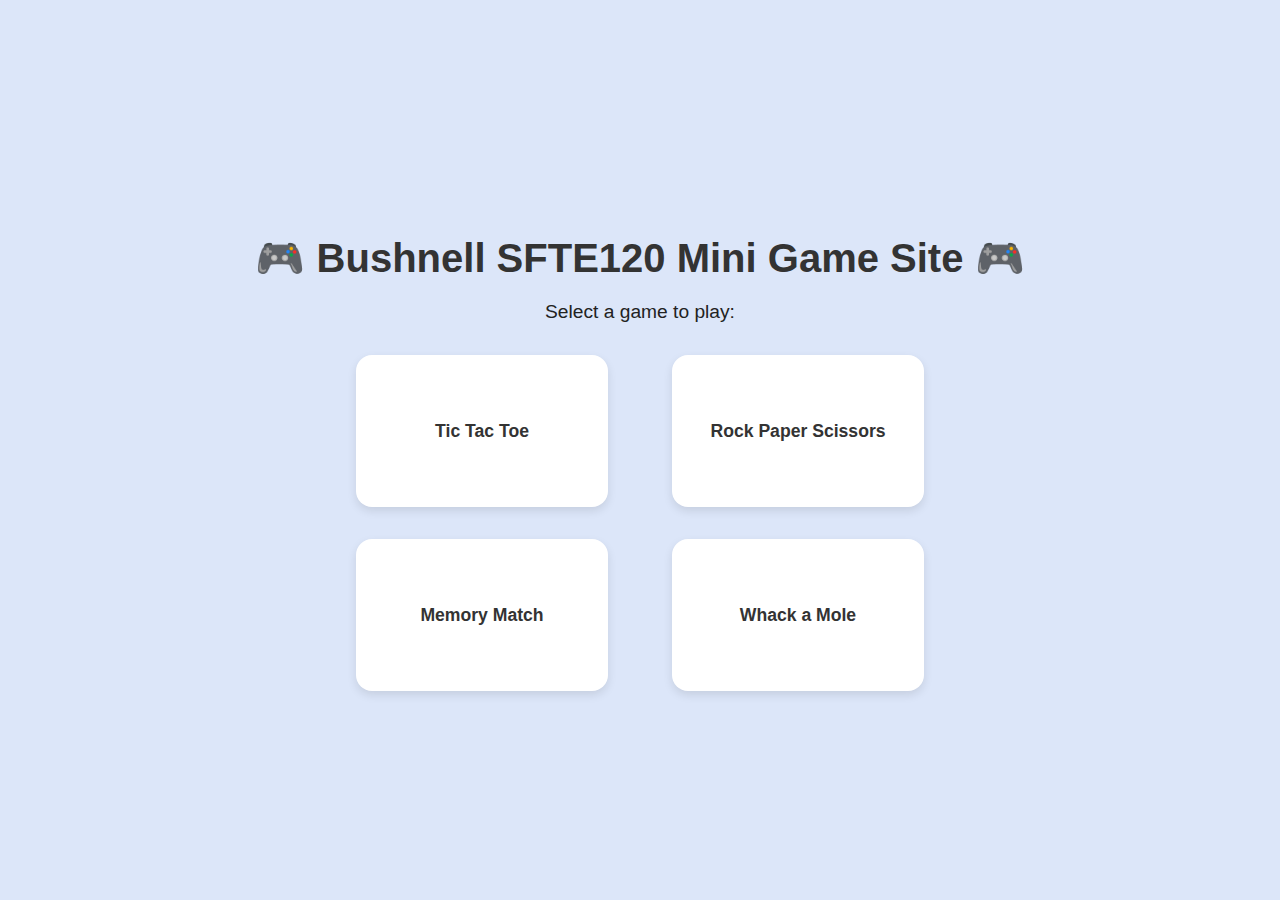
<file: aceDay/index.html>
<!DOCTYPE html>
<html lang="en">
<head>
  <meta charset="UTF-8" />
  <meta name="viewport" content="width=device-width, initial-scale=1.0"/>
  <title>BU SFTE 120 Mini-Game Site</title>
  <link rel="stylesheet" href="style/main.css" />
</head>
<body>
  <div class="container">
    <h1>🎮 Bushnell SFTE120 Mini Game Site 🎮</h1>
    <p>Select a game to play:</p>
    <div class="game-grid">
      <a class="game-card" href="games/tic-tac-toe.html">Tic Tac Toe</a>
      <a class="game-card" href="games/rock-paper.html">Rock Paper Scissors</a>
      <a class="game-card" href="games/memory-match.html">Memory Match</a>
      <a class="game-card" href="games/whack-a-mole.html">Whack a Mole</a>
    </div>
  </div>

  <script src="scripts/home.js"></script>
</body>
</html>
</file>
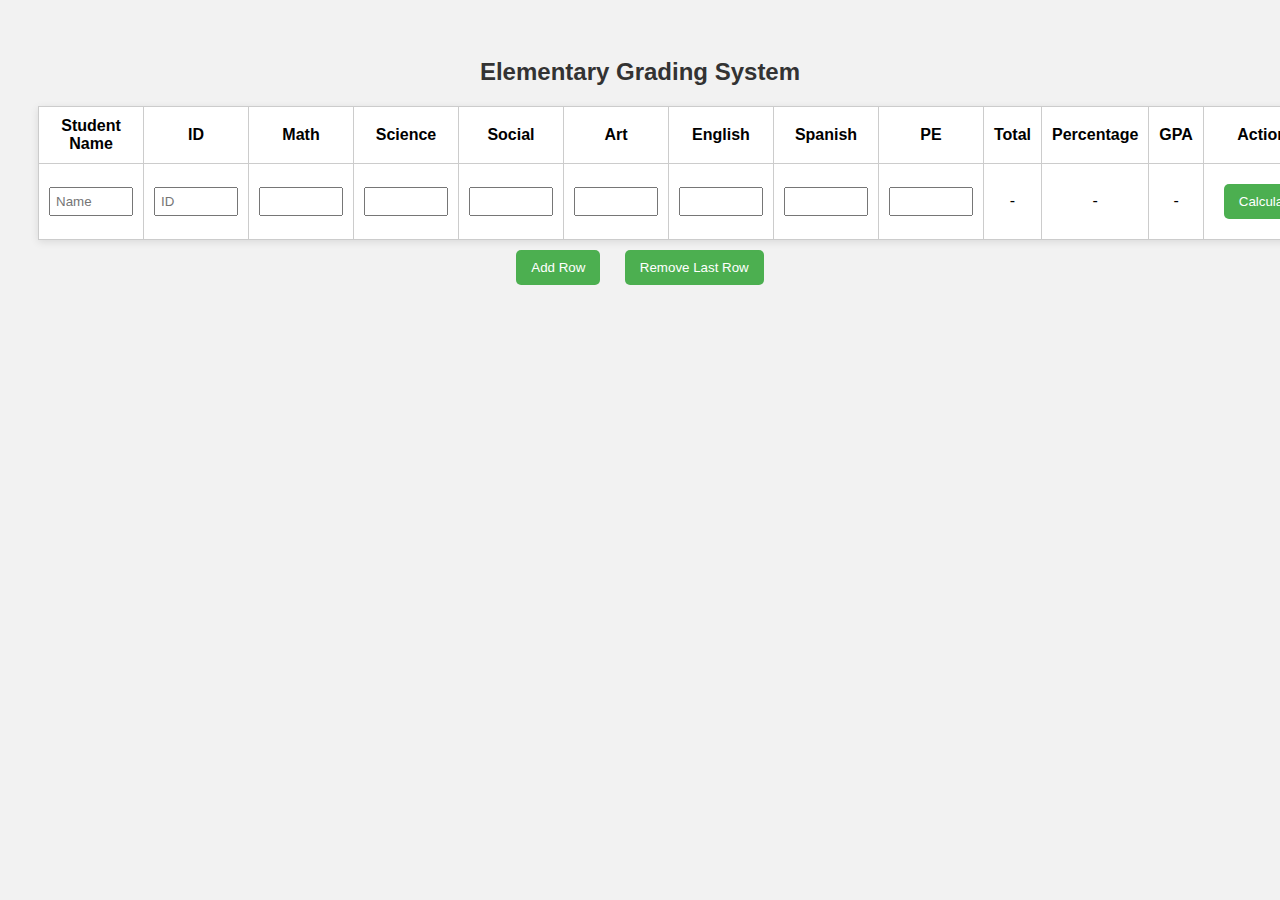
<file: Week 11/index.html>
<!-- <!DOCTYPE html>
<html lang="en">
<head>
  <meta charset="UTF-8">
  <title>Elementary Grading System</title>
  <link rel="stylesheet" href="style.css">
</head>
<body>

<h2>Elementary Grading Website</h2>

<form id="gradeForm">
  <label>Student Name:
    <input type="text" id="studentName" required>
  </label>

  <label>Student ID:
    <input type="text" id="studentID" required>
  </label>

  <label>Math Score:
    <input type="number" id="math" min="0" max="100" required>
  </label>

  <label>Science Score:
    <input type="number" id="science" min="0" max="100" required>
  </label>

  <label>Social Science Score:
    <input type="number" id="social" min="0" max="100" required>
  </label>

  <label>Art Score:
    <input type="number" id="art" min="0" max="100" required>
  </label>

  <label>English Score:
    <input type="number" id="english" min="0" max="100" required>
  </label>

  <label>Spanish Score:
    <input type="number" id="language" min="0" max="100" required>
  </label>

  <label>PE Score:
    <input type="number" id="pe" min="0" max="100" required>
  </label>

  <button type="button" onclick="calculateGrades()">Calculate Grades</button>
</form>
<br>
<div class="result" id="resultBox" style="display:none;">
  <p id="studentInfo"></p>
  <p id="totalScore"></p>
  <p id="percentage"></p>
  <p id="gpa"></p>
</div>

<script src="script.js"></script>
</body>
</html> -->


<!DOCTYPE html>
<html lang="en">
<head>
  <meta charset="UTF-8">
  <title>Elementary Grading System</title>
  <link rel="stylesheet" href="style.css">
</head>
<body>

  <h2>Elementary Grading System</h2>

  <table id="gradeTable">
    <thead>
      <tr>
        <th>Student Name</th>
        <th>ID</th>
        <th>Math</th>
        <th>Science</th>
        <th>Social</th>
        <th>Art</th>
        <th>English</th>
        <th>Spanish</th>
        <th>PE</th>
        <th>Total</th>
        <th>Percentage</th>
        <th>GPA</th>
        <th>Actions</th>
      </tr>
    </thead>
    <tbody id="tableBody">
      <!-- Rows will be added dynamically -->
    </tbody>
  </table>

  <div class="buttons">
    <button onclick="addRow()">Add Row</button>
    <button onclick="removeRow()">Remove Last Row</button>
  </div>

  <script src="script.js"></script>
</body>
</html>
</file>
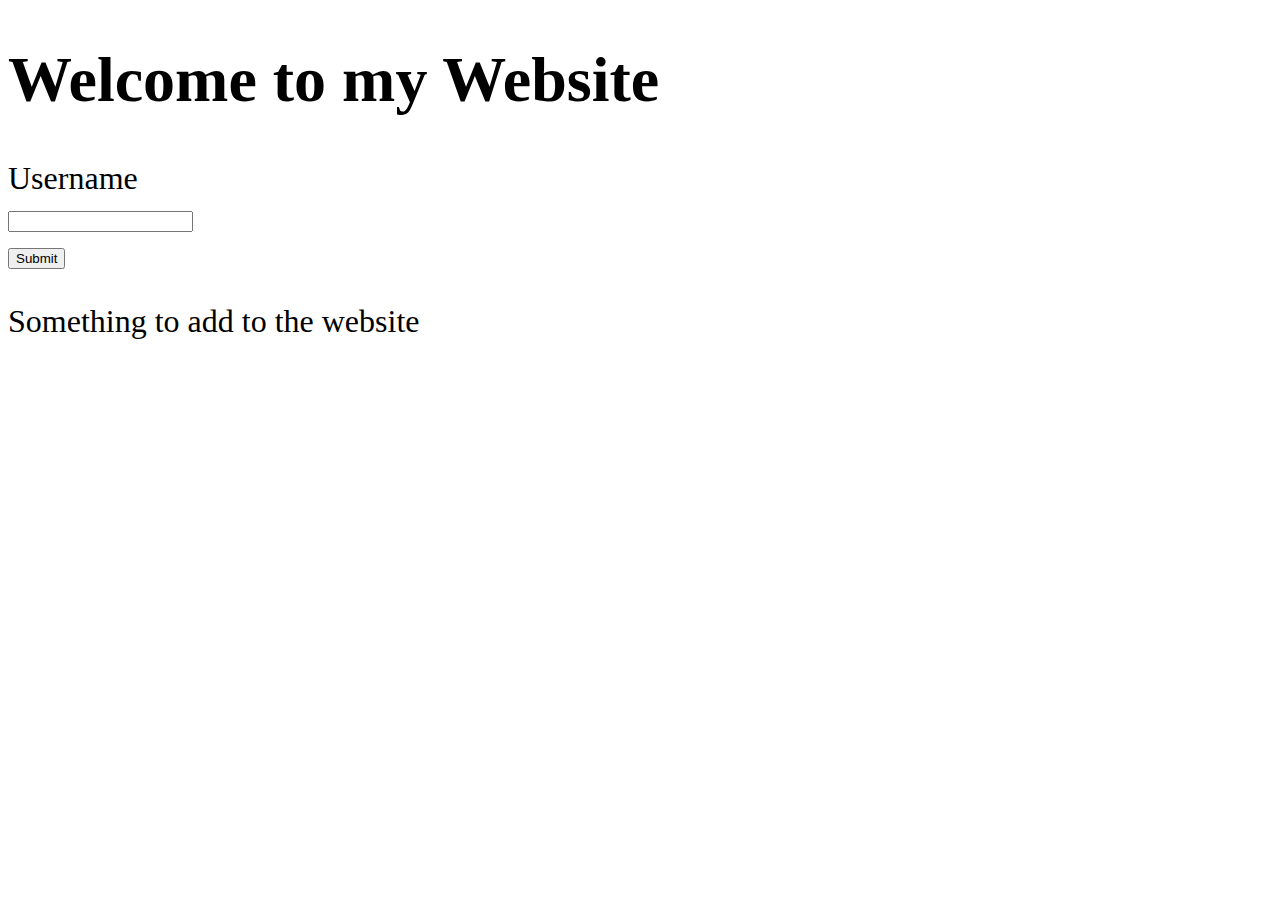
<file: Week8/index.html>
<!DOCTYPE html>
<html lang="en">
<head>
    <meta charset="UTF-8">
    <meta name="viewport" content="width=device-width, initial-scale=1.0">
    <title>My Website</title>
    <link rel="stylesheet" href="style.css">
</head>
<body>
    <h1 id="myH1"></h1>

    <label>Username</label> <br>
    <input id="myInput"> <br>
    <button id="mySubmit">Submit</button>

    <p id="myP"></p>

    <script src="index.js"></script>
</body>
</html>
</file>
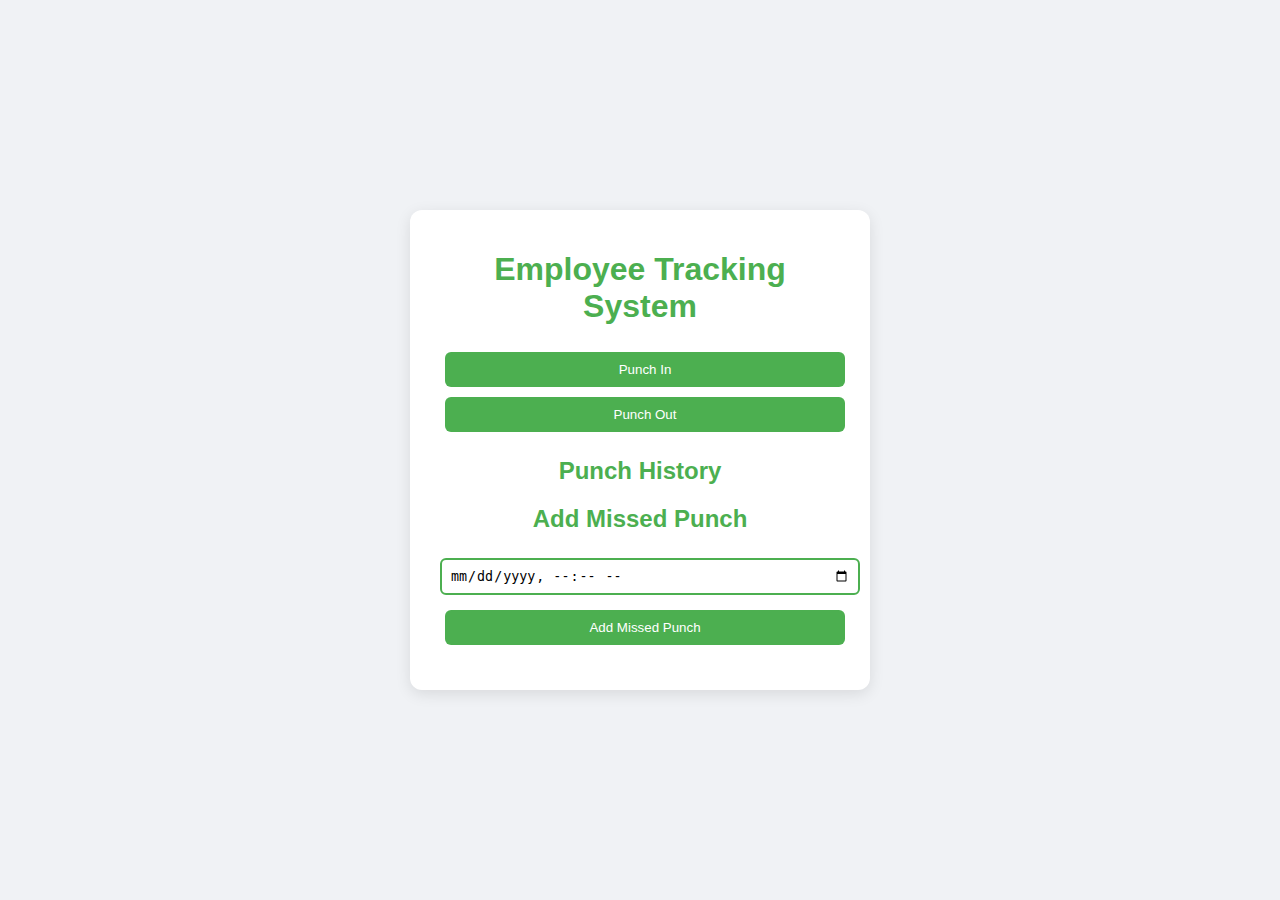
<file: Week9/index.html>
<!DOCTYPE html>
<html lang="en">

<head>
    <meta charset="UTF-8">
    <meta name="viewport" content="width=device-width, initial-scale=1.0">
    <title>Employee Tracking System</title>
    <link rel="stylesheet" href="style.css">
</head>

<body>
    <div class="container">
        <h1>Employee Tracking System</h1>

        <div class="punch-section">
            <h3 id="timenow"></h3>
            <button id="punchInBtn">Punch In</button>
            <button id="punchOutBtn">Punch Out</button>
        </div>

        <div class="history-section">
            <h2>Punch History</h2>
            <ul id="punchHistory"></ul>
        </div>

        <div class="missed-punch-section">
            <h2>Add Missed Punch</h2>
            <input type="datetime-local" id="missedPunchTime" />
            <button id="addMissedPunchBtn">Add Missed Punch</button>
            <ul id="missedPunches"></ul>
        </div>
    </div>

    <script src="index.js"></script>
</body>

</html>
</file>
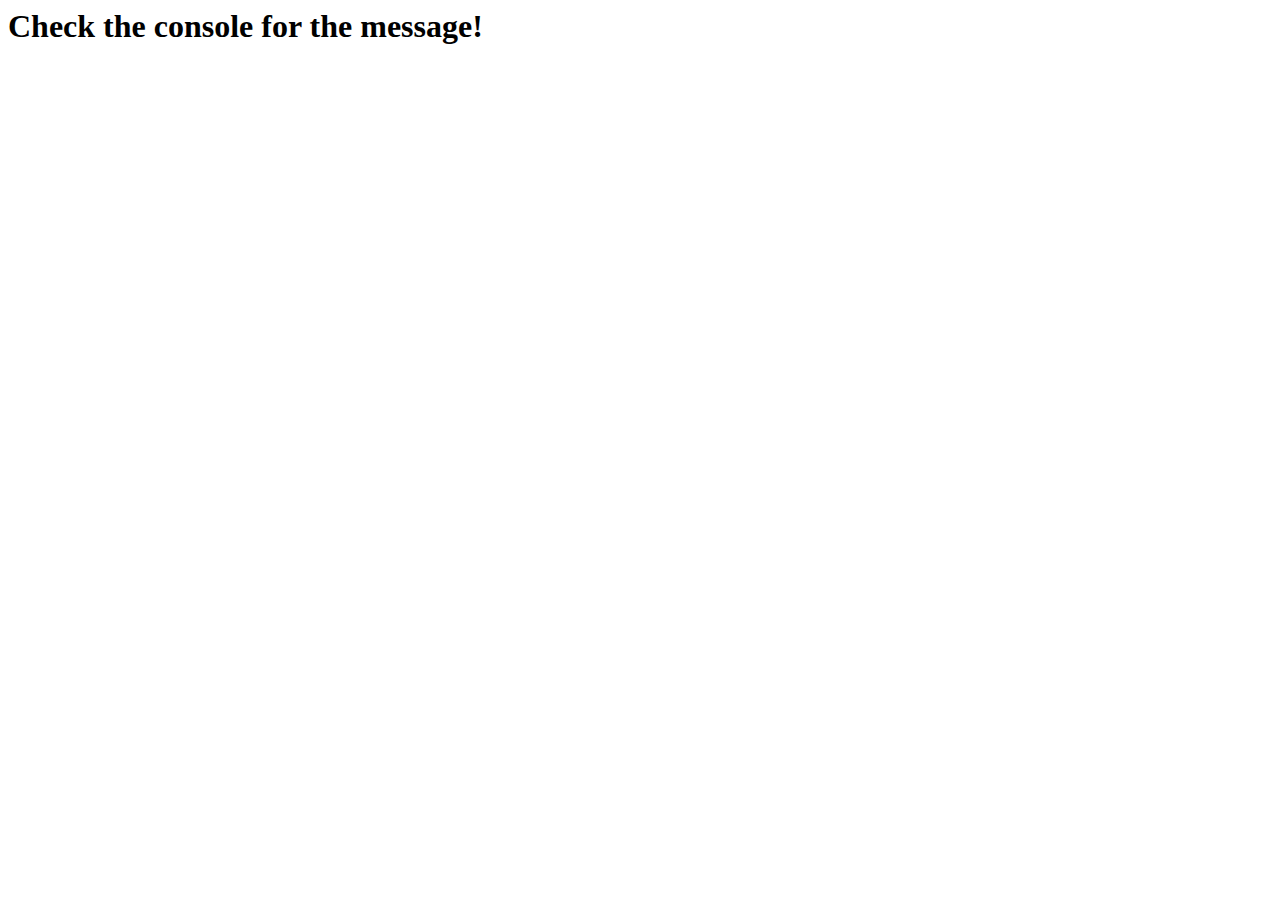
<file: week2.html>
<html>
<head></head>
<body>
    <h1>Check the console for the message!</h1>
    <script>
        // This is our first JavaScript program
        console.log("Hello, World!");
    </script>
</body>
</html>
</file>
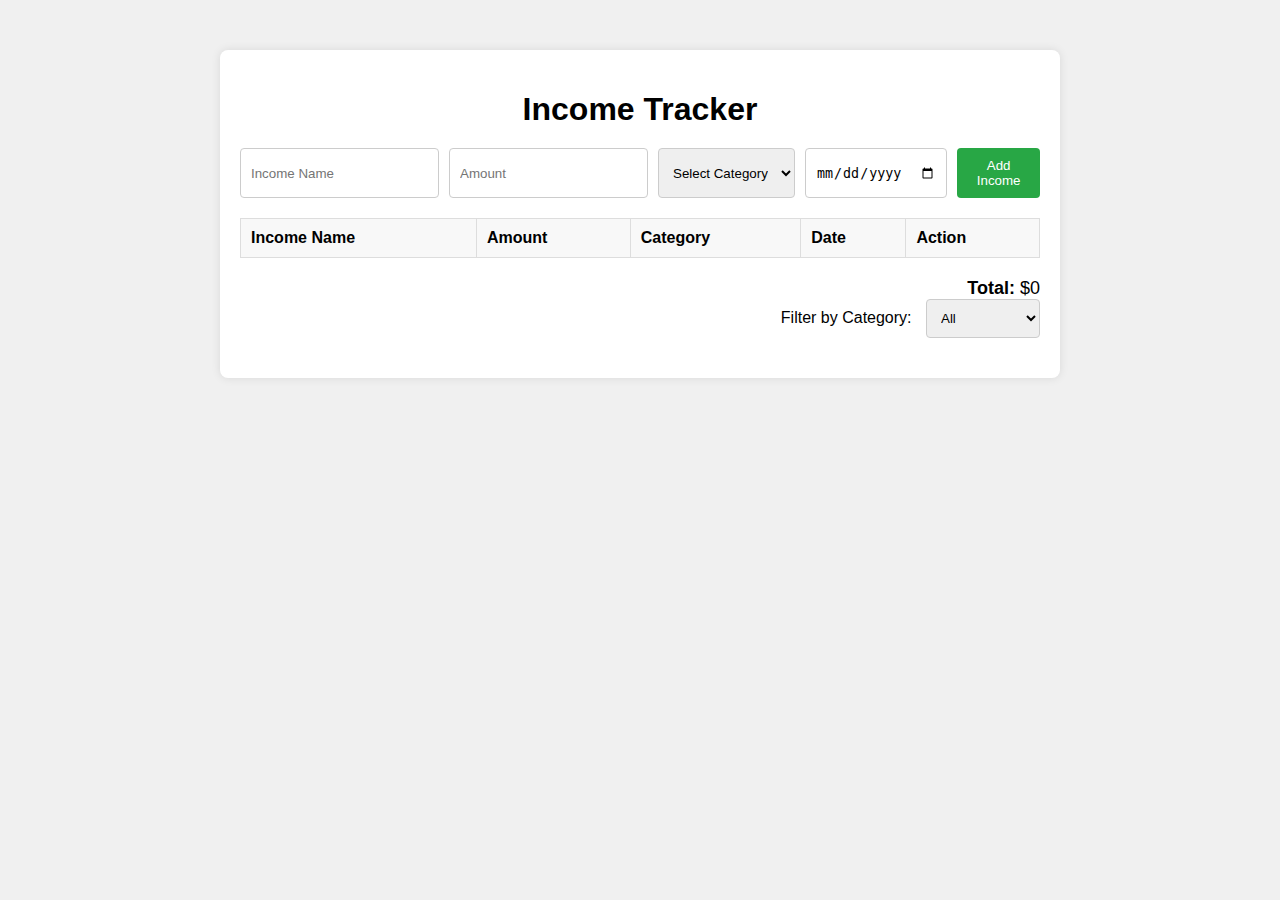
<file: week3.html>
<!DOCTYPE html>
<html>

<head>
    <title>Income Tracker</title>
    <link rel="stylesheet" type="text/css" href="week3.css" />
</head>

<body>
    <div class="container">
        <h1>Income Tracker</h1>
        <form id="income-form">
            <input type="text" id="income-name" placeholder="Income Name" required />
            <input type="number" id="income-amount" placeholder="Amount" step="0.01" required />
            <select id="income-category" required>
                <option value="" disabled selected>Select Category</option>
                <option value="Paycheck">Paycheck</option>
                <option value="Bonus">Bonus</option>
                <option value="Gift">Gift</option>
                <option value="Investments">Investments</option>
                <option value="Gambling">Gambling</option>
                <option value="Sales">Sales</option>
            </select>
            <input type="date" id="income-date" required />
            <button type="submit">Add Income</button>
        </form>
        <div class="income-table">
            <table>
                <thead>
                    <tr>
                        <th>Income Name</th>
                        <th>Amount</th>
                        <th>Category</th>
                        <th>Date</th>
                        <th>Action</th>
                    </tr>
                </thead>
                <tbody id="income-list"></tbody>
            </table>
            <div class="total-amount">
                <strong>Total:</strong> $<span id="total-amount">0</span>
            </div>
        </div>
        <div class="filter">
            <label for="filter-category">Filter by Category:</label>
            <select id="filter-category">
                <option value="All">All</option>
                <option value="Paycheck">Paycheck</option>
                <option value="Bonus">Bonus</option>
                <option value="Gift">Gift</option>
                <option value="Investments">Investments</option>
                <option value="Gambling">Gambling</option>
                <option value="Sales">Sales</option>
            </select>
        </div>
    </div>
    <script src="week3.js"></script>
</body>

</html>
</file>
<file: aceDay/style/main.css>
body {
    margin: 0;
    font-family: 'Segoe UI', Tahoma, Geneva, Verdana, sans-serif;
    background-color: #dce6f9;
    display: flex;
    justify-content: center;
    align-items: center;
    min-height: 100vh;
  }
  
  .container {
    text-align: center;
    padding: 2rem;
  }
  
  h1 {
    font-size: 2.5rem;
    margin-bottom: 0.5rem;
    color: #333;
  }
  
  p {
    font-size: 1.2rem;
    margin-bottom: 2rem;
    color: #222;
  }
  
  .game-grid {
    display: grid;
    grid-template-columns: repeat(2, 1fr);  /* 2 columns */
    grid-template-rows: repeat(2, 1fr);     /* 2 rows */
    gap: 2rem;
    justify-items: center;
    align-items: center;
    max-width: 600px;
    margin: 0 auto;
  }
  
  .game-card {
    background-color: #fff;
    width: 220px;
    height: 120px;
    padding: 1rem;
    border-radius: 16px;
    text-decoration: none;
    color: #333;
    font-weight: bold;
    font-size: 1.1rem;
    box-shadow: 0 4px 10px rgba(0, 0, 0, 0.1);
    display: flex;
    align-items: center;
    justify-content: center;
    transition: all 0.3s ease;
  }
  
  .game-card:hover {
    background-color: #f0f8ff;
    transform: scale(1.05);
    color: #0077cc;
  }
  
  /* Responsive layout on smaller screens */
  @media (max-width: 500px) {
    .game-grid {
      grid-template-columns: 1fr;
      grid-template-rows: auto;
    }
  
    .game-card {
      width: 80%;
    }
  }
</file>
<file: Week 11/style.css>
/* body {
    font-family: Arial, sans-serif;
    background-color: #f2f2f2;
    padding: 30px;
  }
  
  h2 {
    text-align: center;
    color: #333;
  }
  
  form, .result {
    background-color: #fff;
    padding: 20px;
    border-radius: 12px;
    box-shadow: 0 2px 8px rgba(0,0,0,0.1);
    max-width: 500px;
    margin: 0 auto;
  }
  
  label {
    display: block;
    margin-top: 15px;
  }
  
  input[type="text"], input[type="number"] {
    width: 100%;
    padding: 10px;
    margin-top: 5px;
    box-sizing: border-box;
  }
  
  button {
    margin-top: 20px;
    padding: 12px;
    width: 100%;
    background-color: #4CAF50;
    color: white;
    border: none;
    font-size: 16px;
    cursor: pointer;
    border-radius: 6px;
  }
  
  .result p {
    font-size: 18px;
    margin: 10px 0;
  }
   */

   body {
    font-family: Arial, sans-serif;
    background-color: #f2f2f2;
    padding: 30px;
  }
  
  h2 {
    text-align: center;
    color: #333;
  }
  
  table {
    width: 100%;
    border-collapse: collapse;
    background-color: #fff;
    box-shadow: 0 2px 8px rgba(0,0,0,0.1);
  }
  
  th, td {
    border: 1px solid #ccc;
    padding: 10px;
    text-align: center;
  }
  
  input {
    width: 70px;
    padding: 5px;
  }
  
  button {
    padding: 10px 15px;
    margin: 10px;
    background-color: #4CAF50;
    color: white;
    border: none;
    border-radius: 5px;
    cursor: pointer;
  }
  
  button:hover {
    background-color: #45a049;
  }
  
  .buttons {
    text-align: center;
  }
</file>
<file: Week8/style.css>
body{
    font-family: Verdana;
    font-size: 2em;
}
</file>
<file: Week9/style.css>
body {
    font-family: Arial, sans-serif;
    display: flex;
    height: 100vh;
    justify-content: center;
    align-items: center;
    background-color: #f0f2f5;
    margin: 0;
}

.container {
    background-color: #ffffff;
    border-radius: 12px;
    box-shadow: 0 4px 15px rgba(0, 0, 0, 0.1);
    padding: 20px 30px;
    width: 100%;
    max-width: 400px;
}

h1, h2 {
    text-align: center;
    color: #4CAF50;
}

.punch-section, .missed-punch-section {
    text-align: center;
    margin-bottom: 20px;
}

button {
    background-color: #4CAF50;
    color: #fff;
    border: none;
    padding: 10px 20px;
    border-radius: 6px;
    cursor: pointer;
    margin: 5px;
    width: 100%;
}

button:hover {
    background-color: #45a049;
}

input {
    width: 100%;
    padding: 8px;
    margin-top: 5px;
    margin-bottom: 10px;
    border: 2px solid #4CAF50;
    border-radius: 6px;
}

ul {
    list-style: none;
    padding: 0;
}

li {
    background-color: #e8f5e9;
    margin-bottom: 5px;
    padding: 8px 12px;
    border-radius: 6px;
    border-left: 5px solid #4CAF50;
}
</file>
<file: week3.css>
/* style.css */
body {
    font-family: Arial, sans-serif;
    background-color: #f0f0f0;
    margin: 0;
    padding: 0;
}

.container {
    max-width: 800px;
    margin: 50px auto;
    padding: 20px;
    background-color: #fff;
    box-shadow: 0 0 10px rgba(0, 0, 0, 0.1);
    border-radius: 8px;
}

h1 {
    text-align: center;
    margin-bottom: 20px;
}

form {
    display: flex;
    gap: 10px;
    margin-bottom: 20px;
}

form input, form select, form button {
    padding: 10px;
    border: 1px solid #ccc;
    border-radius: 4px;
}

form button {
    background-color: #28a745;
    color: white;
    border: none;
    cursor: pointer;
}

form button:hover {
    background-color: #218838;
}

.income-table table {
    width: 100%;
    border-collapse: collapse;
    margin-bottom: 20px;
}

.income-table th, .income-table td {
    padding: 10px;
    border: 1px solid #ddd;
    text-align: left;
}

.income-table th {
    background-color: #f8f8f8;
}

.total-amount {
    text-align: right;
    font-size: 18px;
}

.filter {
    margin-bottom: 20px;
    text-align: right;
}

.filter label {
    margin-right: 10px;
}

.filter select {
    padding: 10px;
    border: 1px solid #ccc;
    border-radius: 4px;
}
</file>
